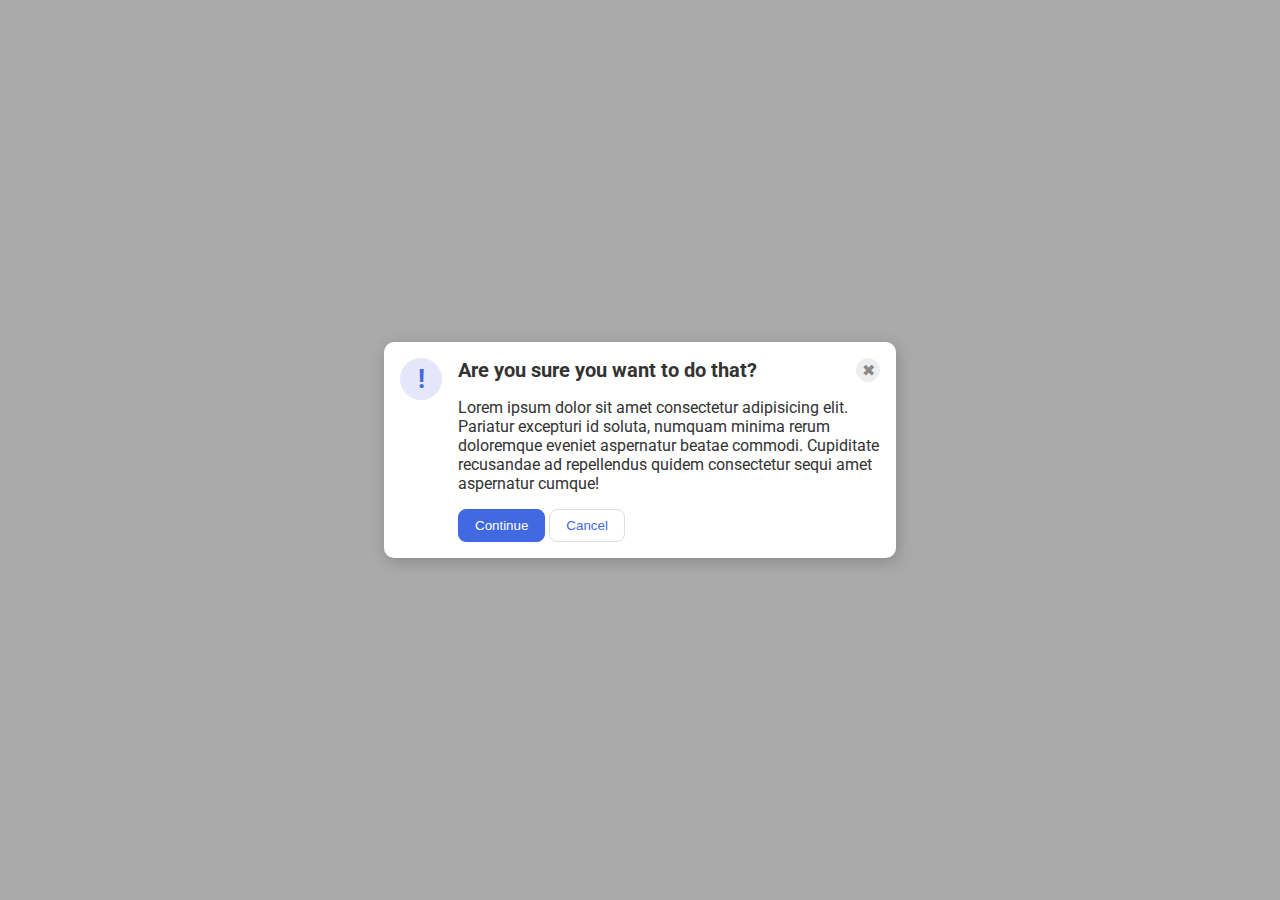
<file: foundations/flex/05-flex-modal/index.html>
<!DOCTYPE html>
<html lang="en">
  <head>
    <meta charset="UTF-8">
    <meta http-equiv="X-UA-Compatible" content="IE=edge">
    <meta name="viewport" content="width=device-width, initial-scale=1.0">
    <link rel="stylesheet" href="style.css">
    <title>Modal</title>
  </head>
  <body>
    <div class="modal">
      <div class="container-icon">
        <div class="icon">!</div>
      </div>
      <div class="container-modal">
        <div class="container-header">
          <div class="header">Are you sure you want to do that?</div>
          <button class="close-button">✖</button>
        </div>
        <div class="text">Lorem ipsum dolor sit amet consectetur adipisicing elit. Pariatur excepturi id soluta, numquam minima rerum doloremque eveniet aspernatur beatae commodi. Cupiditate recusandae ad repellendus quidem consectetur sequi amet aspernatur cumque!</div>
        <div class="container-button">
          <button class="continue">Continue</button>
          <button class="cancel">Cancel</button>
        </div>
      </div>
    </div>
  </body>
</html>
</file>
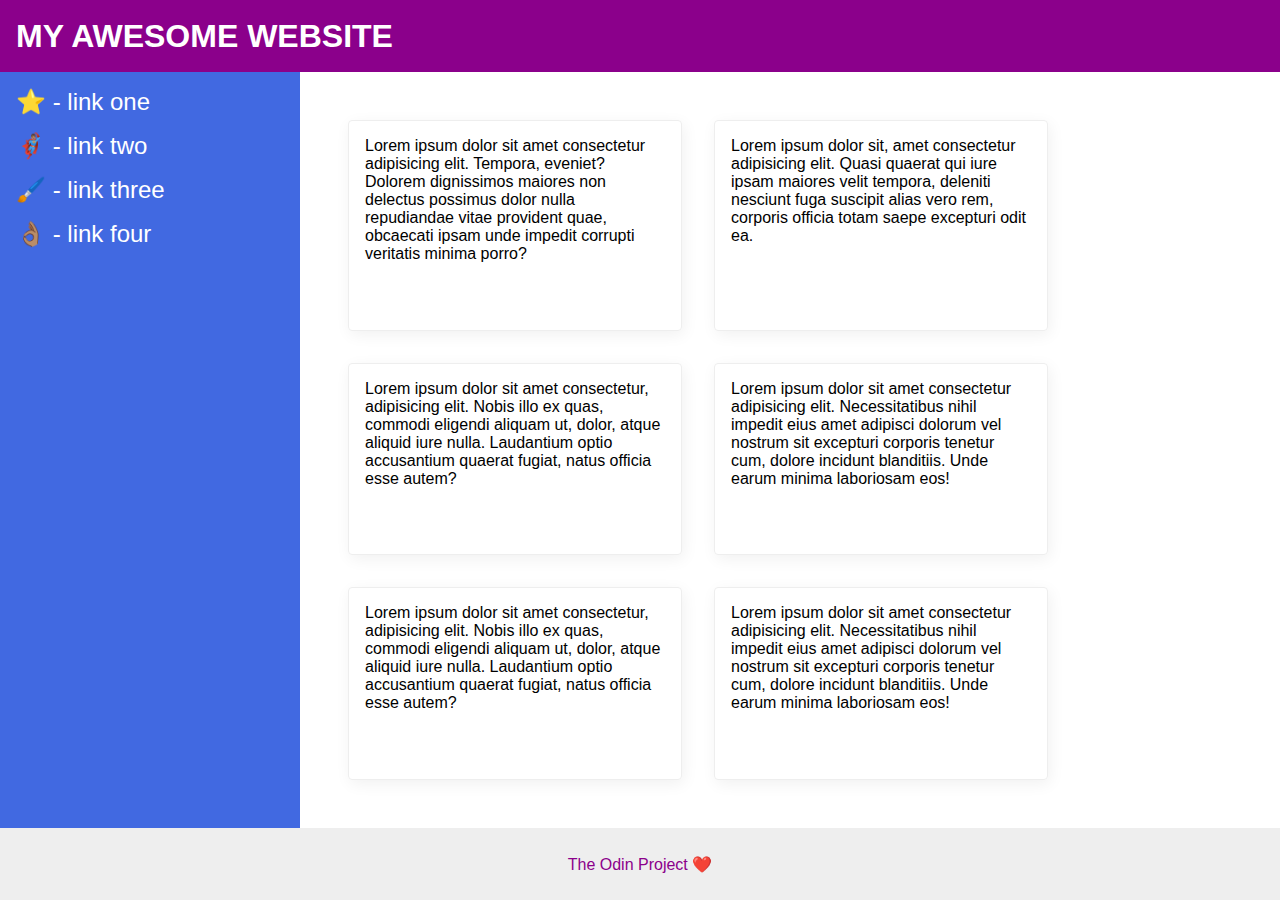
<file: foundations/flex/07-flex-layout-2/index.html>
<!DOCTYPE html>
<html lang="en">
  <head>
    <meta charset="UTF-8">
    <meta http-equiv="X-UA-Compatible" content="IE=edge">
    <meta name="viewport" content="width=device-width, initial-scale=1.0">
    <title>The Holy Grail</title>
    <link rel="stylesheet" href="style.css">
  </head>
  <body>
    <div class="header">
      MY AWESOME WEBSITE
    </div>
    
    <div class="content">

      <div class="sidebar">
        <ul>
          <li><a href="#">⭐ - link one</a></li>
          <li><a href="#">🦸🏽‍♂️ - link two</a></li>
          <li><a href="#">🖌️ - link three</a></li>
          <li><a href="#">👌🏽 - link four</a></li>
        </ul>
      </div>

      <div class="card-container">
        <div class="card">Lorem ipsum dolor sit amet consectetur adipisicing elit. Tempora, eveniet? Dolorem dignissimos maiores non delectus possimus dolor nulla repudiandae vitae provident quae, obcaecati ipsam unde impedit corrupti veritatis minima porro?</div>
        <div class="card">Lorem ipsum dolor sit, amet consectetur adipisicing elit. Quasi quaerat qui iure ipsam maiores velit tempora, deleniti nesciunt fuga suscipit alias vero rem, corporis officia totam saepe excepturi odit ea.</div>
        <div class="card">Lorem ipsum dolor sit amet consectetur, adipisicing elit. Nobis illo ex quas, commodi eligendi aliquam ut, dolor, atque aliquid iure nulla. Laudantium optio accusantium quaerat fugiat, natus officia esse autem?</div>
        <div class="card">Lorem ipsum dolor sit amet consectetur adipisicing elit. Necessitatibus nihil impedit eius amet adipisci dolorum vel nostrum sit excepturi corporis tenetur cum, dolore incidunt blanditiis. Unde earum minima laboriosam eos!</div>
        <div class="card">Lorem ipsum dolor sit amet consectetur, adipisicing elit. Nobis illo ex quas, commodi eligendi aliquam ut, dolor, atque aliquid iure nulla. Laudantium optio accusantium quaerat fugiat, natus officia esse autem?</div>
        <div class="card">Lorem ipsum dolor sit amet consectetur adipisicing elit. Necessitatibus nihil impedit eius amet adipisci dolorum vel nostrum sit excepturi corporis tenetur cum, dolore incidunt blanditiis. Unde earum minima laboriosam eos!</div>
      </div>

    </div>

    <div class="footer">
      The Odin Project ❤️
    </div>
  </body>
</html>
</file>
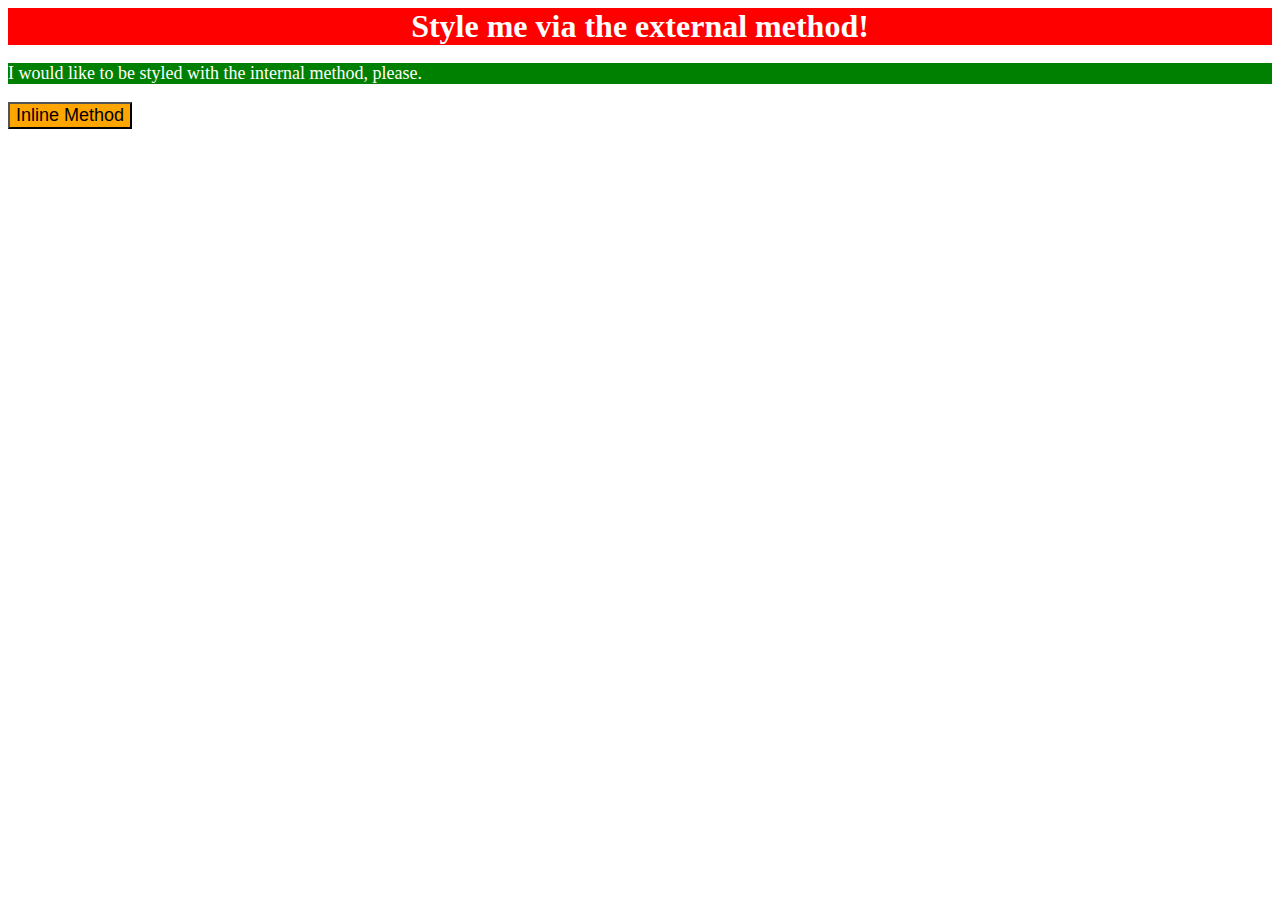
<file: foundations/intro-to-css/01-css-methods/index.html>
<!DOCTYPE html>
<html lang="en">
  <head>
    <meta charset="UTF-8">
    <meta http-equiv="X-UA-Compatible" content="IE=edge">
    <meta name="viewport" content="width=device-width, initial-scale=1.0">
    <title>Methods for Adding CSS</title>
    <link rel="stylesheet" href="./css/style.css">
    <style>
      p {
        background-color: green;
        color: white;
        font-size: 18px;
      }      
    </style>
  </head>
  <body>
    <div>Style me via the external method!</div>
    <p>I would like to be styled with the internal method, please.</p>
    <button style="background-color: orange; font-size: 18px;">Inline Method</button>
  </body>
</html>
</file>
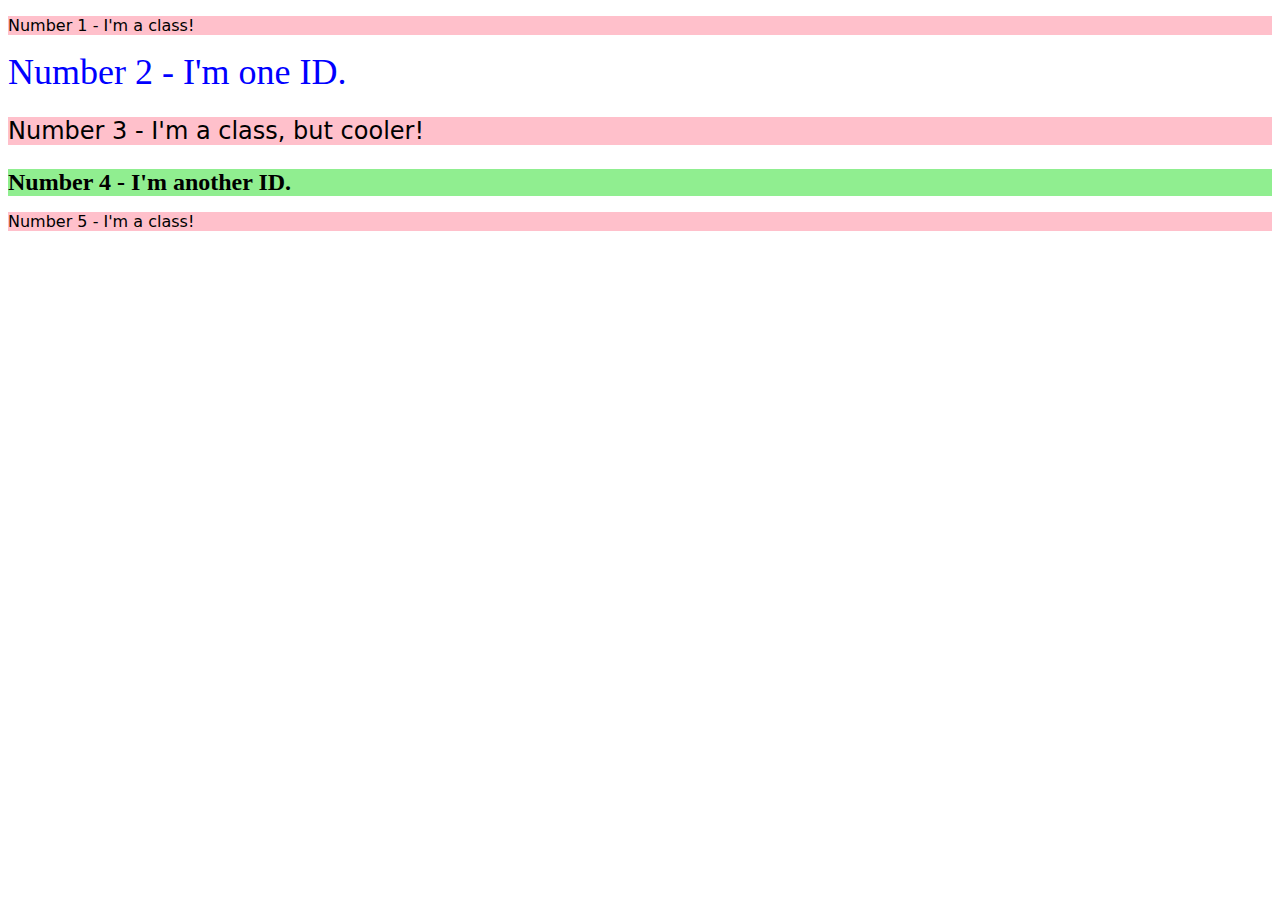
<file: foundations/intro-to-css/02-class-id-selectors/index.html>
<!DOCTYPE html>
<html lang="en">
  <head>
    <meta charset="UTF-8">
    <meta http-equiv="X-UA-Compatible" content="IE=edge">
    <meta name="viewport" content="width=device-width, initial-scale=1.0">
    <title>Class and ID Selectors</title>
    <link rel="stylesheet" href="style.css">
  </head>
  <body>
    <p class="odd">Number 1 - I'm a class!</p>
    <div id="_2nd">Number 2 - I'm one ID.</div>
    <p class="odd adjust-font-size">Number 3 - I'm a class, but cooler!</p>
    <div id="_4th" class="adjust-font-size">Number 4 - I'm another ID.</div>
    <p class="odd">Number 5 - I'm a class!</p>
  </body>
</html>
</file>
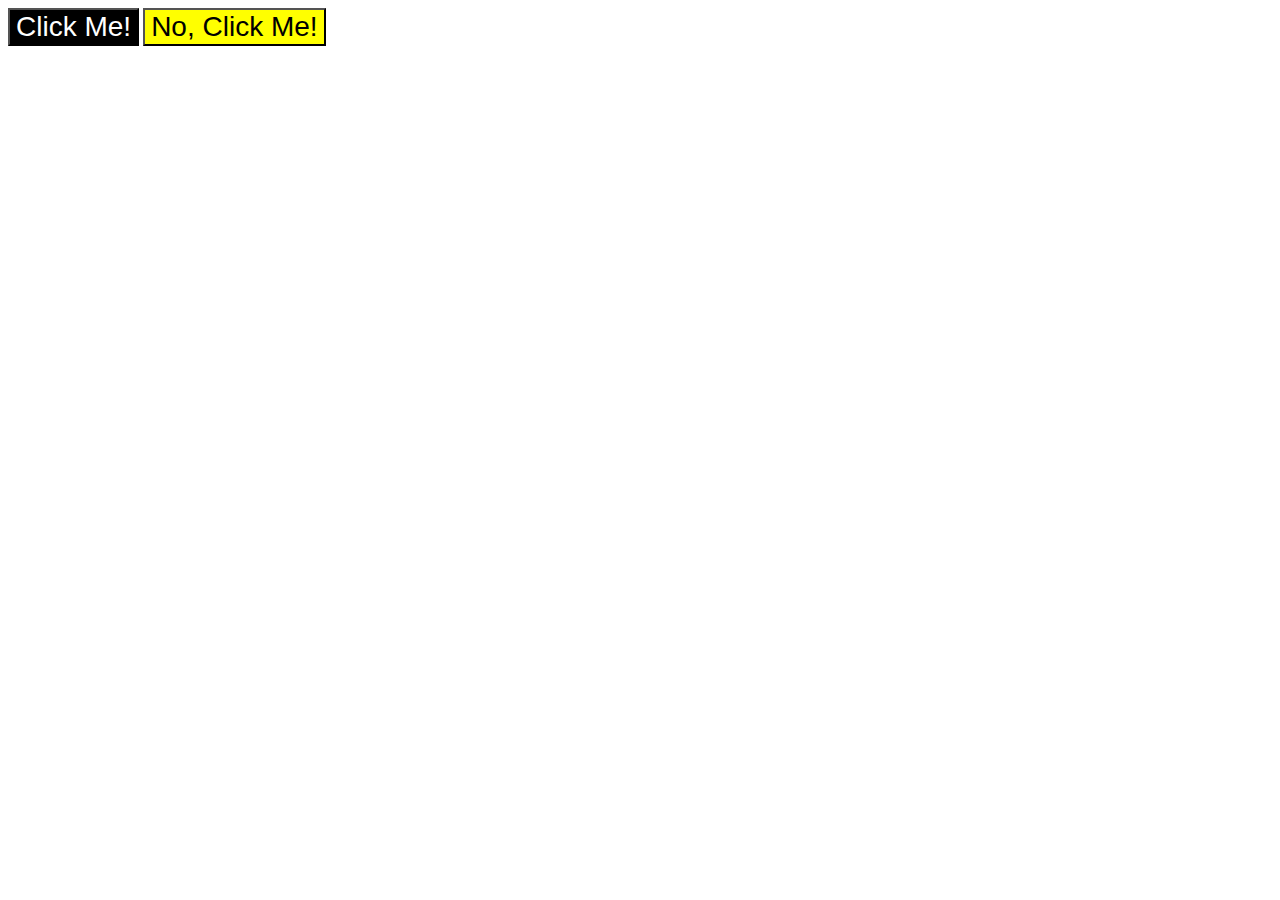
<file: foundations/intro-to-css/03-grouping-selectors/index.html>
<!DOCTYPE html>
<html lang="en">
  <head>
    <meta charset="UTF-8">
    <meta http-equiv="X-UA-Compatible" content="IE=edge">
    <meta name="viewport" content="width=device-width, initial-scale=1.0">
    <title>Grouping Selectors</title>
    <link rel="stylesheet" href="style.css">
  </head>
  <body>
    <button class="_1st">Click Me!</button>
    <button class="_2nd">No, Click Me!</button>
  </body>
</html>
</file>
<file: foundations/flex/05-flex-modal/style.css>
@import url('https://fonts.googleapis.com/css2?family=Roboto:wght@400;700&display=swap');

html, body {
  height: 100%;
}

body {
  font-family: Roboto, sans-serif;
  margin: 0;
  background: #aaa;
  color: #333;
  /* I'll give you this one for free lol */
  display: flex;
  align-items: center;
  justify-content: center;
}

.modal {
  background: white;
  width: 480px;
  border-radius: 10px;
  box-shadow: 2px 4px 16px rgba(0,0,0,.2);
  padding: 16px;
  display: flex;
  gap: 16px;
}

.icon {
  color: royalblue;
  font-size: 26px;
  font-weight: 700;
  background: lavender;
  width: 42px;
  height: 42px;
  border-radius: 50%;
  display: flex;
  align-items: center;
  justify-content: center;
}

.container-modal {
  display: flex;
  flex-direction: column;
  gap: 16px;
}
.container-header {
  display: flex;
  justify-content: space-between;
}

.header {
  font-weight: bold;
  font-size: 20px;
}

.close-button {
  background: #eee;
  border-radius: 50%;
  color: #888;
  font-weight: 400;
  font-size: 16px;
  height: 24px;
  width: 24px;
  display: flex;
  align-items: center;
  justify-content: center;
  border: 1px solid #eee;
  padding: 0;
}

button {
  cursor: pointer;
  padding: 8px 16px;
  border-radius: 8px;
}

/*test buttons wrapping behavior*/
/* .container-button {
  display: flex;
  flex-wrap: nowrap;
} */

button.continue {
  background: royalblue;
  border: 1px solid royalblue;
  color: white;
}

button.cancel {
  background: white;
  border: 1px solid #ddd;
  color: royalblue;
}
</file>
<file: foundations/flex/07-flex-layout-2/style.css>
body {
  font-family: -apple-system, BlinkMacSystemFont, 'Segoe UI', Roboto, Oxygen, Ubuntu, Cantarell, 'Open Sans', 'Helvetica Neue', sans-serif;
  margin: 0;
  min-height: 100vh;
  display: flex;
  flex-direction: column;
}

.header {
  height: 72px;
  background: darkmagenta;
  color: white;
  font-size: 32px;
  font-weight: 900;
  display: flex;
  align-items: center;
  padding-left: 16px;
}

.content {
  display: flex;
  flex: 1;
}

.sidebar {
  width: 300px;
  flex-shrink: 0;
  background: royalblue;
  box-sizing: border-box;
  padding: 16px;
}

ul {
  list-style: none;
  margin: 0;
  padding: 0;
  display: flex;
  flex-direction: column;
  gap: 16px;
}

a {
  text-decoration: none;
  color: white;
  font-size: 24px;
}


.card-container {
  display: flex;
  flex-wrap: wrap;
  padding: 48px;
  gap: 32px;
}

.card {
  border: 1px solid #eee;
  box-shadow: 2px 4px 16px rgba(0,0,0,.06);
  border-radius: 4px;
  width: 300px;
  padding: 16px;
}

.footer {
  height: 72px;
  background: #eee;
  color: darkmagenta;
  display: flex;
  justify-content: center;
  align-items: center;
}
</file>
<file: foundations/intro-to-css/01-css-methods/css/style.css>
div {
  background-color: red;
  color: white;
  font-size: 32px;
  font-weight: bold;
  text-align: center;
}
</file>
<file: foundations/intro-to-css/02-class-id-selectors/style.css>
.odd {
    background-color: pink;
    font-family: Verdana, "DejaVu Sans", sans-serif;
}

.adjust-font-size {
    font-size: 24px;
}

#_2nd {
    color: blue;
    font-size: 36px;
}

/* ._3rd {
    font-size: 24px;

}  */

#_4th {
    background-color: lightgreen;
    /* font-size: 24px; */
    font-weight: bold;

}
</file>
<file: foundations/intro-to-css/03-grouping-selectors/style.css>
._1st, 
._2nd {
    font-size: 28px;
    font-family: Helvetica, "Times New Roman", sans-serif;
}

._1st {
    background-color: black;
    color: white;

}

._2nd {
    background-color: yellow;

}
</file>
